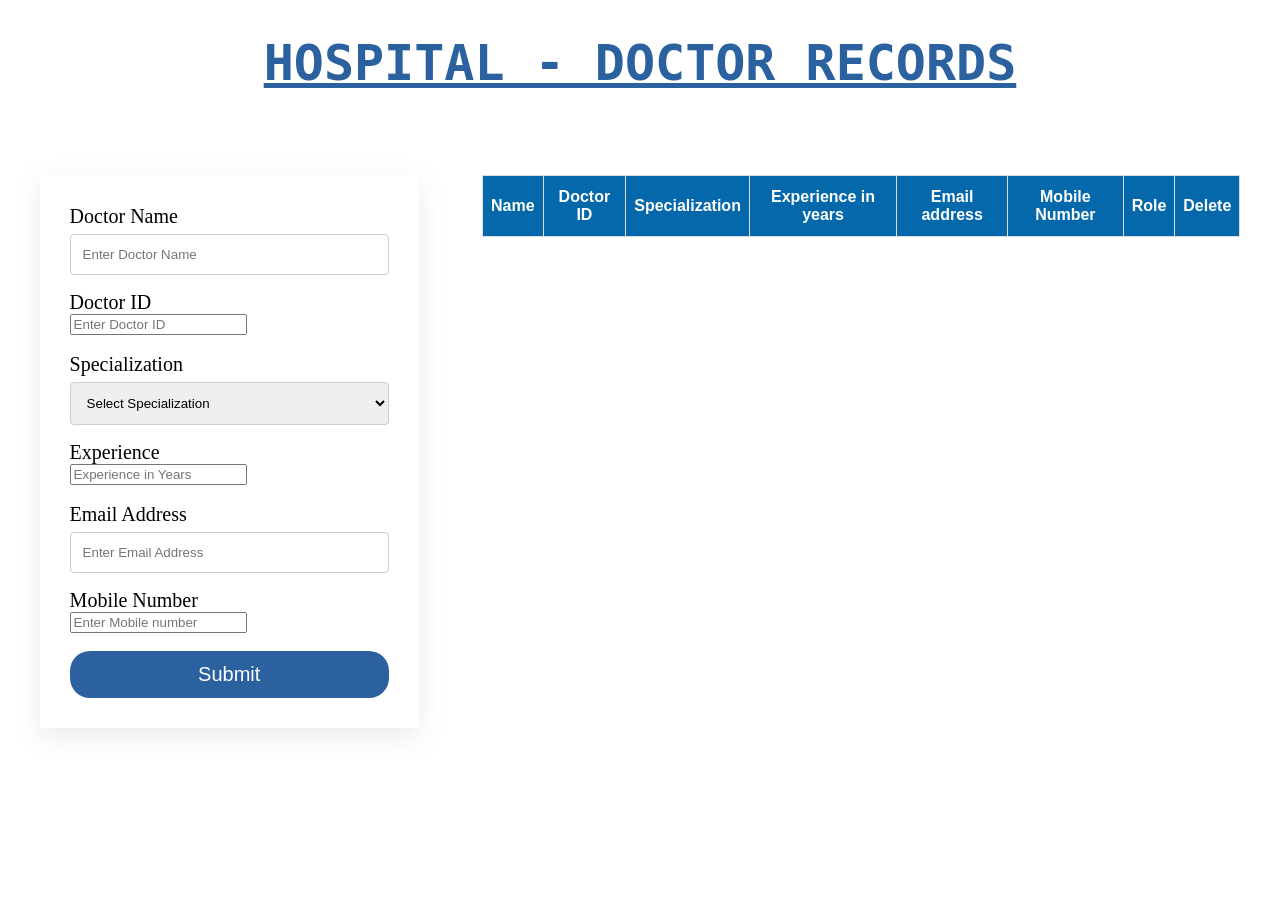
<file: h_managment/index.html>
<!DOCTYPE html>
<html lang="en">
  <head>
    <meta charset="UTF-8" />
    <meta http-equiv="X-UA-Compatible" content="IE=edge" />
    <meta name="viewport" content="width=device-width, initial-scale=1.0" />
    <title>Hospital app</title>
    <link rel="stylesheet" href="index.css" />
  </head>
  <body>
    <!-- Dont make any changes here -->
    <h1>Hospital - Doctor Records</h1>

    <div>
      <!-- ***** We are using form here  ****  -->
      <form>
        <label for="">Doctor Name</label><br />
        <input id="name" type="text" placeholder="Enter Doctor Name" /><br />
        <label for="">Doctor ID</label><br />
        <input
          id="docID"
          type="number"
          placeholder="Enter Doctor ID"
        /><br />
        <br>
        <label for="">Specialization </label><br />
        <select id="dept">
          <option value="">Select Specialization</option>
          <option value="Dermatologist">Dermatologist</option>
          <option value="ENT">ENT</option>
          <option value="Dentist">Dentist</option>
          <option value="COVID">COVID</option>
          <option value="Gynecologist">Gynecologist</option></select
        ><br />
        <label for="">Experience </label><br />
        <input id="exp" type="number" placeholder="Experience in Years" /><br />
        <br>
        <label for="">Email Address </label><br />
        <input type="text" id="email" placeholder="Enter Email Address" /><br />
        <label for="">Mobile Number </label><br />
        <input id="mbl" type="number" placeholder="Enter Mobile number" /><br />
        <br>
        <input type="submit" />
      </form>
      <table>
        <!-- Dont change order of columns -->
        <thead>
          <tr>
            <th>Name</th>
            <th>Doctor ID</th>
            <th>Specialization</th>
            <th>Experience in years</th>
            <th>Email address</th>
            <th>Mobile Number</th>
            <th>Role</th>
            <th>Delete</th>
          </tr>
        </thead>
        <tbody>
          <!-- ******* Append your output here ********* -->
        </tbody>
      </table>
    </div>
  </body>
</html>

<script src="index.js"></script>
</file>
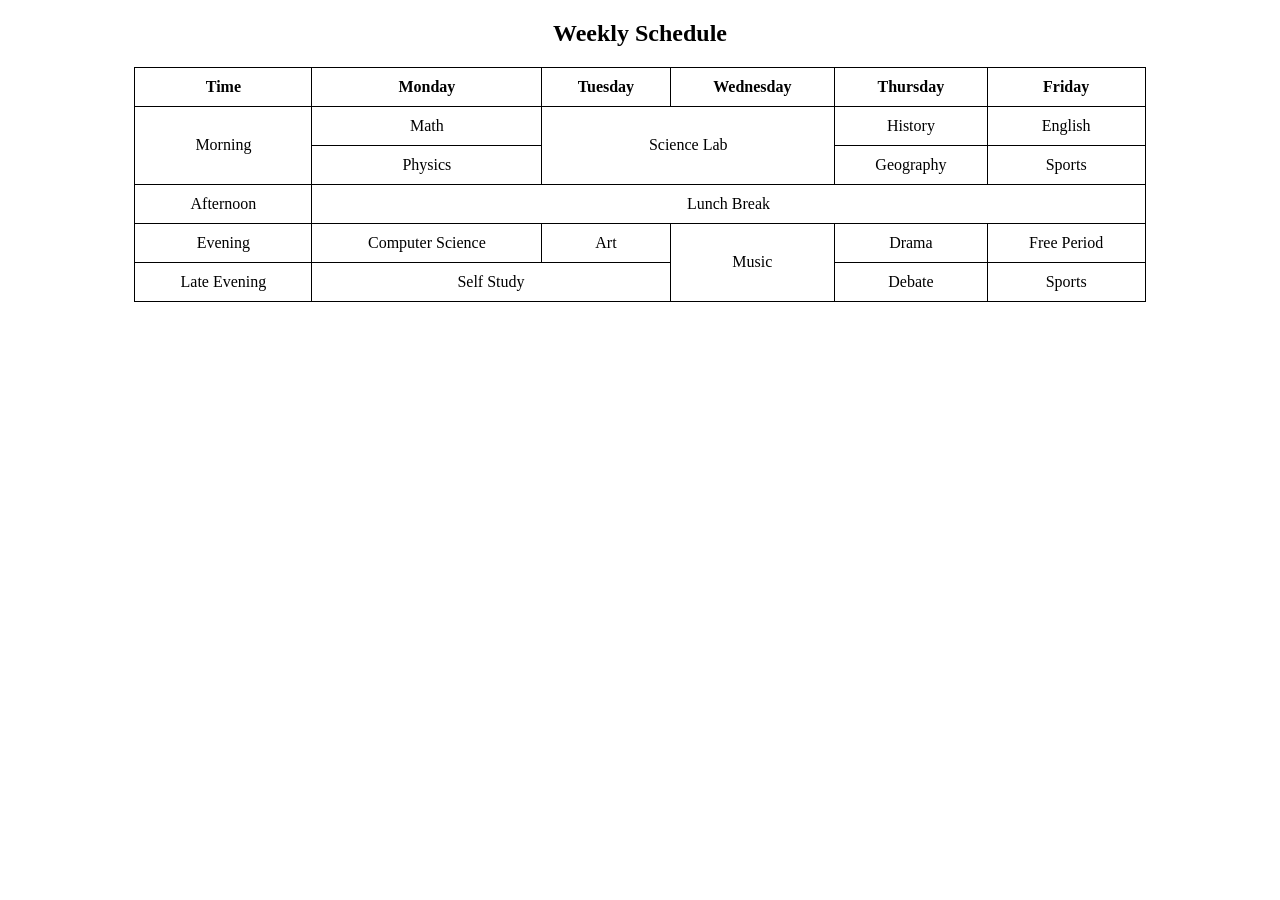
<file: Day 1 Assignments/D1.assign1.html>
<!DOCTYPE html>
<html lang="en">
<head>
<meta charset="UTF-8">
<meta name="viewport" content="width=device-width, initial-scale=1.0">
<title>Weekly Schedule</title>

<style>
    table{
        border-collapse: collapse;
        margin: 20px auto;
        width: 80%;
    }

    th, td{
        border: 1px solid black;
        padding: 10px;
        text-align: center;
    }

    h2{
        text-align: center;
    }
</style>
</head>
<body>

<h2>Weekly Schedule</h2>

<table>
    <tr>
        <th>Time</th>
        <th>Monday</th>
        <th>Tuesday</th>
        <th>Wednesday</th>
        <th>Thursday</th>
        <th>Friday</th>
    </tr>

    <tr>
        <td rowspan="2">Morning</td>
        <td>Math</td>
        <td rowspan="2" colspan="2">Science Lab</td>
        <td>History</td>
        <td>English</td>
    </tr>

    <tr>
        <td>Physics</td>
        <td>Geography</td>
        <td>Sports</td>
    </tr>

    <tr>
        <td>Afternoon</td>
        <td colspan="5">Lunch Break</td>
    </tr>

    <tr>
        <td>Evening</td>
        <td>Computer Science</td>
        <td>Art</td>
        <td rowspan="2">Music</td>
        <td>Drama</td>
        <td>Free Period</td>
    </tr>

    <tr>
        <td>Late Evening</td>
        <td colspan="2">Self Study</td>
        <td>Debate</td>
        <td>Sports</td>
    </tr>
</table>

</body>
</html>
</file>
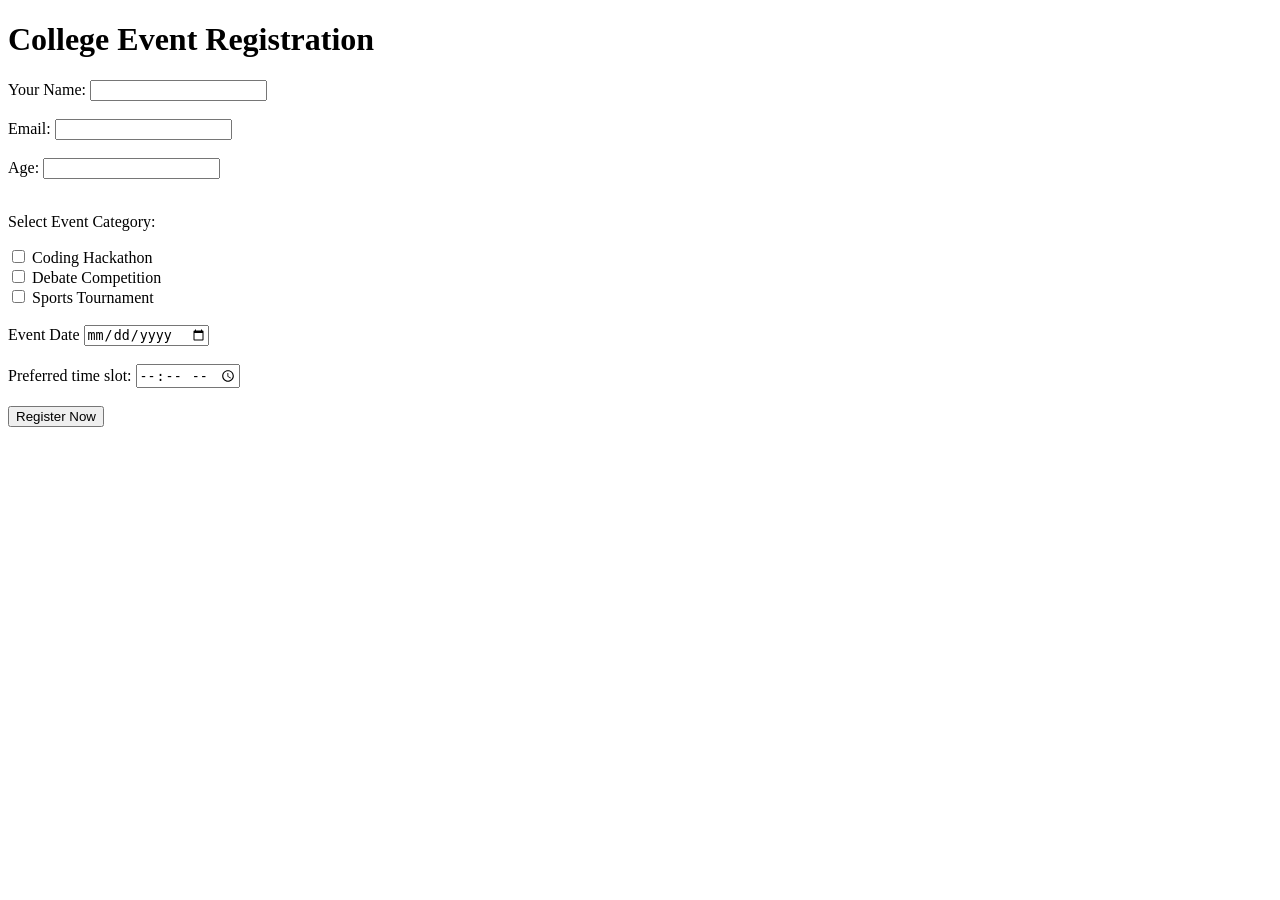
<file: Day 1 Assignments/D1.assign2.html>
<!DOCTYPE html>
<html lang="en">
<head>
    <meta charset="UTF-8">
    <meta name="viewport" content="width=device-width, initial-scale=1.0">
    <title>College event registration</title>
</head>
<body>
    <h1>College Event Registration</h1>
    <form action="">
        <label for="name">Your Name:</label>
        <input type="text" id="name"><br><br>
        <label for="mail">Email:</label>
        <input type="email" id="mail"><br><br>
        <label for="age">Age:</label>
        <input type="number" id="age"><br><br>
        <p>Select Event Category:</p>
        <input type="checkbox" id="code">
        <label for="code">Coding Hackathon</label><br>
        <input type="checkbox" id="debate">
        <label for="debate">Debate Competition</label><br>
        <input type="checkbox" id="sport">
        <label for="sport"> Sports Tournament</label><br><br>
        <label for="date">Event Date</label>
        <input type="date" id="date"><br><br>
        <label for="slot">Preferred time slot:</label>
        <input type="time"><br><br>
        <button type="submit">Register Now</button>
    </form>
</body>
</html>
</file>
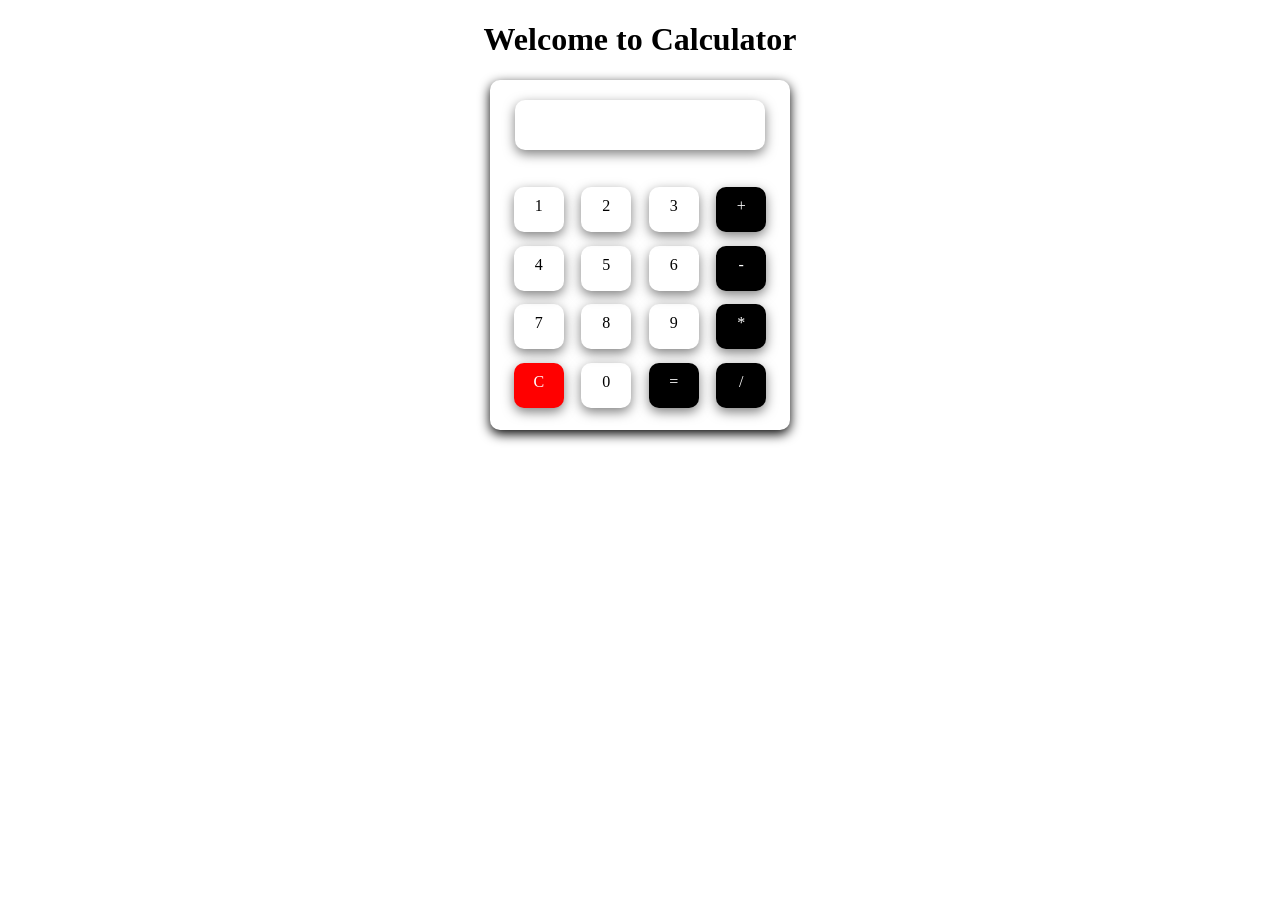
<file: Day 3 Assignment/D3.assign1.html>
<!DOCTYPE html>
<html lang="en">
<head>
    <meta charset="UTF-8">
    <meta name="viewport" content="width=device-width, initial-scale=1.0">
    <title>calculator</title>
</head>
<style>
    .cont{
        display: grid;
        box-shadow: 0 4px 12px rgba(0, 0, 0, 1);
        margin: auto;
        width: 300px;
        border-radius: 10px;
        height: 350px;
    }
    #input{
        display: grid;
        grid-template-columns: repeat(1,1fr);
        width:250px;
    }

    #keyboard{
        display: grid;
        grid-template-columns:repeat(4,1fr);
        padding: 20px;
        gap: 10px;
    }
    #input{
        box-shadow: 0 4px 12px rgba(0, 0, 0, 0.5);
        height: 50px;
        margin: auto;
        border-radius: 10px;
        margin-top: 20px;
    }
    #keyboard>div{
        box-shadow: 0 4px 12px rgba(0, 0, 0, 0.5);
        text-align: center;
        width: 30px;
        height: 25px;
        margin: auto;
        padding: 10px;
        border-radius: 10px;
    }
    #keyboard>div:hover{
        background-color: rgb(150, 150, 150);
        cursor: pointer;
    }
    #sign{
        background-color: black;
        color: white;
    }
    #Cut{
        background-color: red;
        color: white;
    }
</style>
<body>
    <h1 style="text-align: center;">Welcome to Calculator</h1>
    <div class="cont">
        <div id="input">
            <div id="one"> </div>
        </div>
        <div id="keyboard">
            <div>1</div>
            <div>2</div>
            <div>3</div>
            <div id="sign">+</div>
            <div>4</div>
            <div>5</div>
            <div>6</div>
            <div id="sign">-</div>
            <div>7</div>
            <div>8</div>
            <div>9</div>
            <div id="sign">*</div>
            <div id="Cut">C</div>
            <div>0</div>
            <div id="sign">=</div>
            <div id="sign">/</div>
        </div>
    </div>
</body>
</html>
</file>
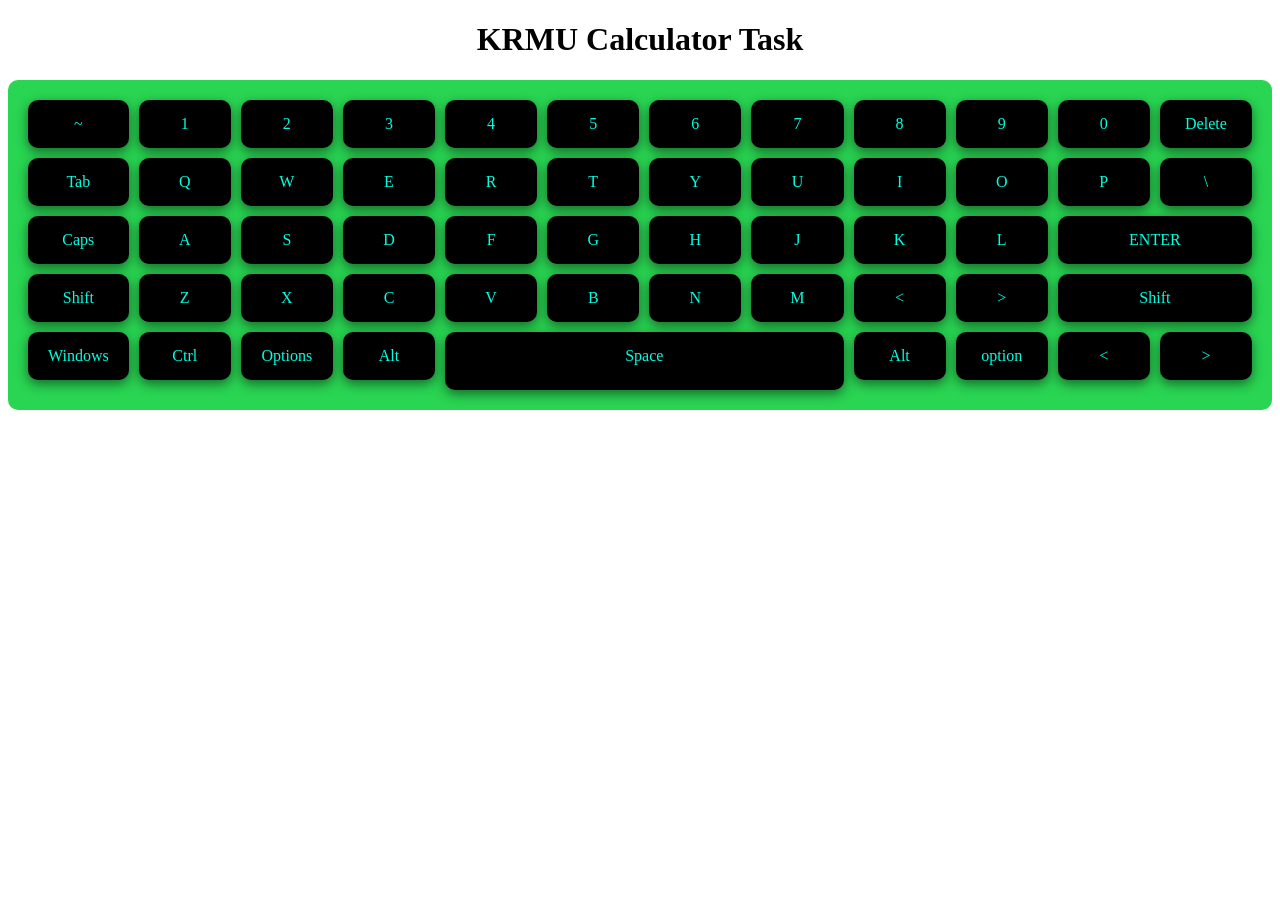
<file: Day 3 Assignment/D3.assign2.html>
<!DOCTYPE html>
<html lang="en">
<head>
    <meta charset="UTF-8">
    <meta name="viewport" content="width=device-width, initial-scale=1.0">
    <title>Keyboard</title>
</head>
<style>
    h1{
        text-align: center;
    }
    .cont{
        display: grid;
        grid-template-columns: repeat(12,1fr);
        gap: 10px;
        background-color: rgb(41, 213, 82);
        padding: 20px;
        border-radius: 10px;
    }
    .cont>div{
        background-color: black ;
        color: rgb(0, 255, 225);
        text-align: center;
        box-shadow: 0 4px 12px rgba(0, 0, 0, 0.5);
        border-radius: 10px;
        padding: 15px 20px;
    }
    #enter{
        grid-area: 3/11/4/13;
    }
    #shift{
        grid-area: 4/11/5/13;
    }
    #space{
        grid-area: 5/5/7/9;
    }
</style>
<body>
    <h1>KRMU Calculator Task</h1>
    <div class="cont">
        <div>~</div>
        <div>1</div>
        <div>2</div>
        <div>3</div>
        <div>4</div>
        <div>5</div>
        <div>6</div>
        <div>7</div>
        <div>8</div>
        <div>9</div>
        <div>0</div>
        <div>Delete</div>
        <div>Tab</div>
        <div>Q</div>
        <div>W</div>
        <div>E</div>
        <div>R</div>
        <div>T</div>
        <div>Y</div>
        <div>U</div>
        <div>I</div>
        <div>O</div>
        <div>P</div>
        <div>\</div>
        <div>Caps</div>
        <div>A</div>
        <div>S</div>
        <div>D</div>
        <div>F</div>
        <div>G</div>
        <div>H</div>
        <div>J</div>
        <div>K</div>
        <div>L</div>
        <div id="enter">ENTER</div>
        <div>Shift</div>
        <div>Z</div>
        <div>X</div>
        <div>C</div>
        <div>V</div>
        <div>B</div>
        <div>N</div>
        <div>M</div>
        <div><</div>
        <div>></div>
        <div id="shift">Shift</div>
        <div>Windows</div>
        <div>Ctrl</div>
        <div>Options</div>
        <div>Alt</div>
        <div id="space">Space</div>
        <div>Alt</div>
        <div>option</div>
        <div><</div>
        <div>></div>
    </div>
</body>
</html>
</file>
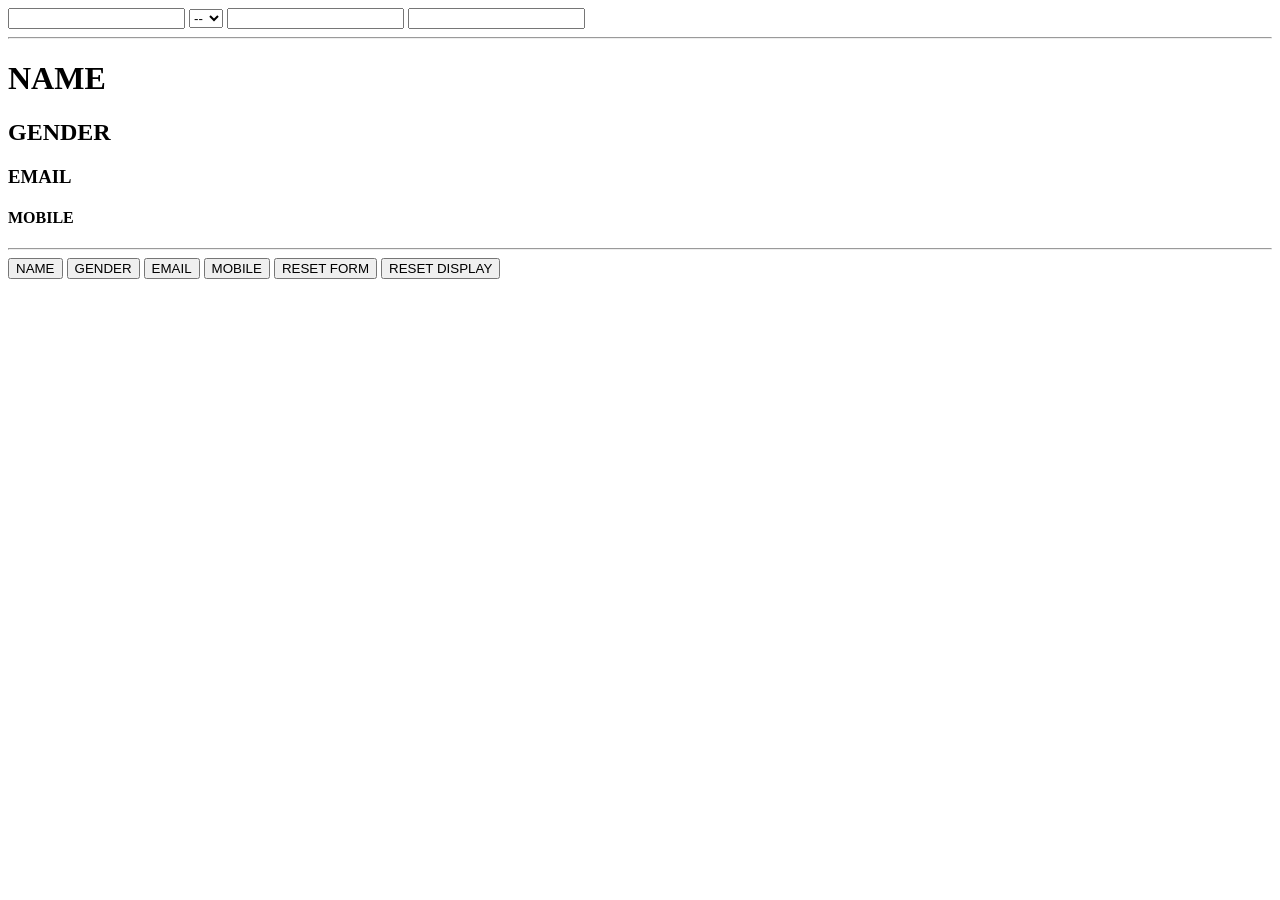
<file: Day 6 Assignment/D6.assign1.html>
<!DOCTYPE html>
<html>
<head>
	<title>Registration</title>
</head>
<body>
	<input type="text" name="name" id="name">
	<select id="gender">
		<option value="">--</option>
		<option value="male">M</option>
		<option value="female">F</option>
	</select>
	<input type="text" name="email" id="email">
	<input type="text" name="mobile" id="mobile">
	<hr>
	<h1 id="dName">NAME</h1>
	<h2 id="dGender">GENDER</h2>
	<h3 id="dEmail">EMAIL</h3>
	<h4 id="dMobile">MOBILE</h4>
	<hr>
	<button onclick="showName()">NAME</button>
	<button onclick="showGender()">GENDER</button>
	<button onclick="showEmail()">EMAIL</button>
	<button onclick="showMobile()">MOBILE</button>
	<button onclick="resetForm()">RESET FORM</button>
	<button onclick="resetDisplay()">RESET DISPLAY</button>
	<script type="text/javascript">
        const name = document.getElementById("name")
		const name1=document.getElementById("dName")
        const gender = document.getElementById("gender")
        const gen = document.getElementById("dGender")
        const mail = document.getElementById("email")
        const gmail = document.getElementById("dEmail")
        const phone = document.getElementById("mobile")
        const mobile = document.getElementById("dMobile")
		function showName() {
            const data1=name.value
            name1.innerText = data1
		}

		function showGender() {
            const data2 = gender.value
            gen.innerText = data2
		}

		function showEmail() {
            const data3 = mail.value
            gmail.innerText = data3
		}

		function showMobile() {
            const data4 = phone.value
            mobile.innerText = data4
		}

		function resetForm() {
			name1.innerText = " "
            gen.innerText = " "
            gmail.innerText = " "
            mobile.innerText = " "
		}

		function resetDisplay() {
            mobile.innerText = " Mobile"
            gmail.innerText = " Gmail"
            gen.innerText = "Gender "
			name1.innerText = "Name"
		}
	</script>
</body>
</html>
</file>
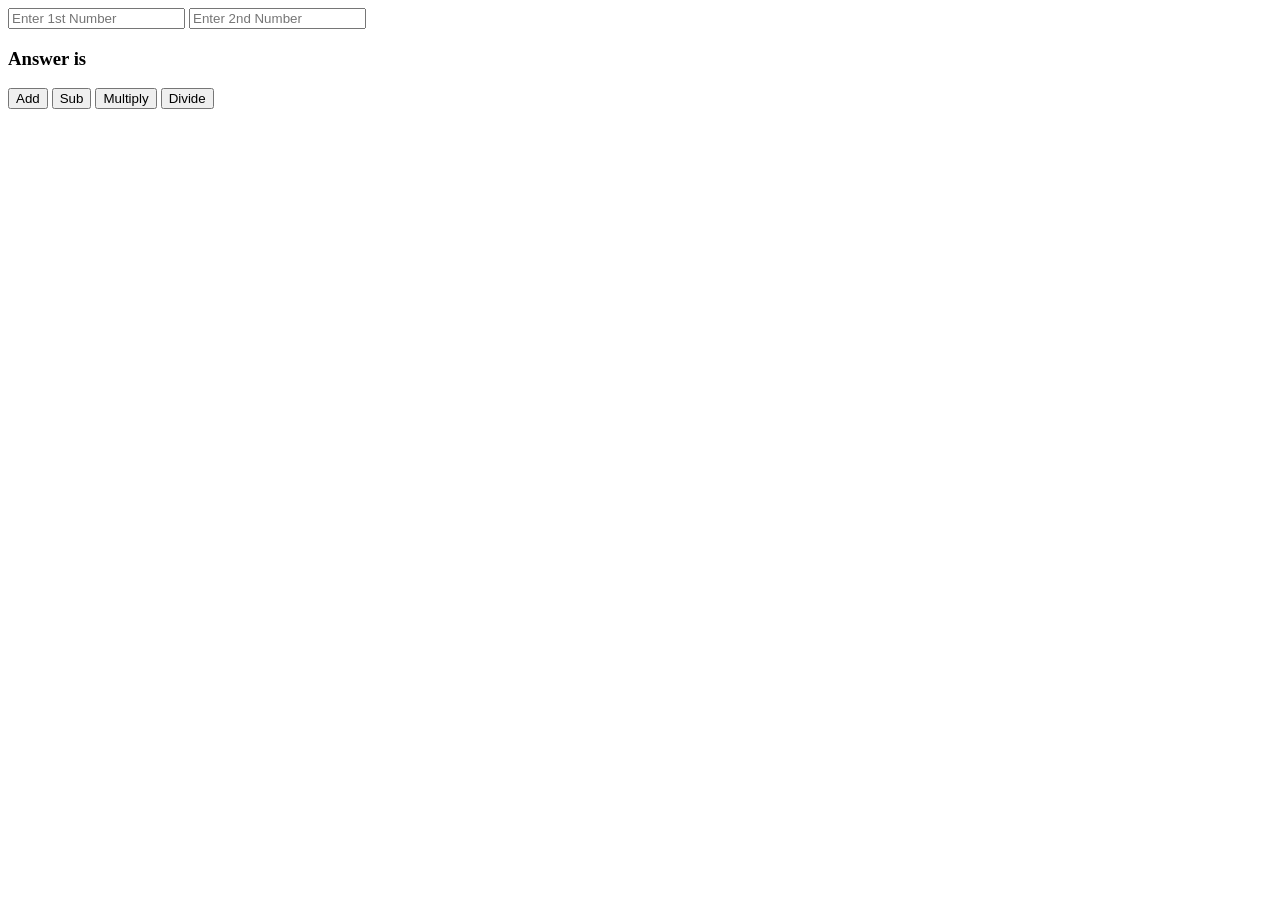
<file: Day 6 Assignment/D6.assign2.html>
<!DOCTYPE html>
<html lang="en">
<head>
    <meta charset="UTF-8">
    <meta name="viewport" content="width=device-width, initial-scale=1.0">
    <title>Calculator</title>
</head>
<body>
    <input placeholder="Enter 1st Number" type="Number" id="one">
    <input placeholder="Enter 2nd Number" type="Number" id="two">
    <h3 id="ans">Answer is</h3>
    <button onclick="Addition()" id="Add">Add</button>
    <button onclick="subtraction()" id="sub">Sub</button>
    <button onclick="multiplication()" id="multiply">Multiply</button>
    <button onclick="division()" id="divide">Divide</button>
    <script>
        const one = document.getElementById("one")
        const two = document.getElementById("two")
        const ans = document.getElementById("ans")
        const data1 = one.value
        const data2 = two.value
       function Addition() {
        ans.innerText = Number(one.value) + Number(two.value);
        }
        function subtraction() {
            ans.innerText = Number(one.value) - Number(two.value);
        }
        function multiplication() {
          ans.innerText = Number(one.value) * Number(two.value);
        }
        function division() {
         ans.innerText = Number(one.value) / Number(two.value);
        }
    </script>
</body>
</html>
</file>
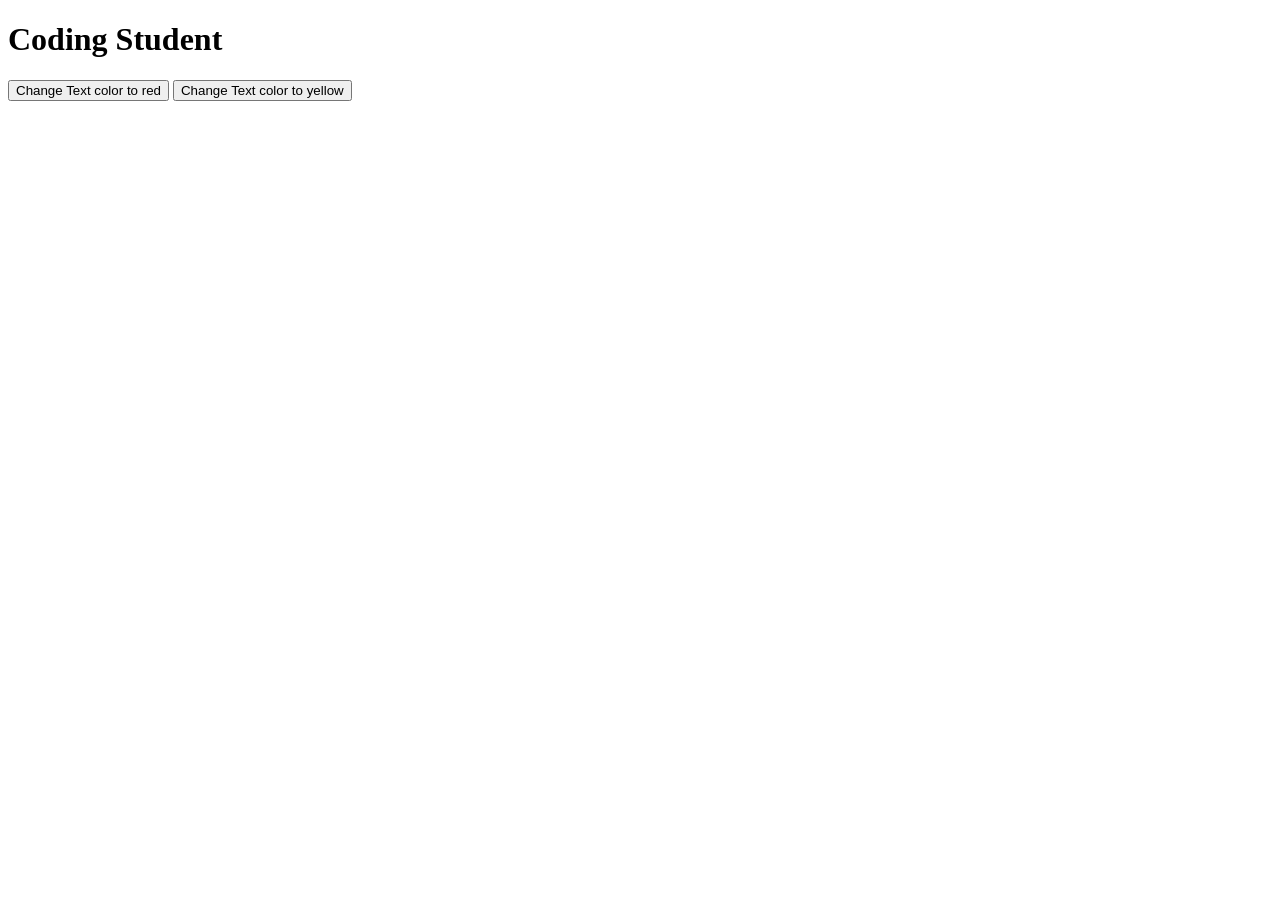
<file: Day 6 Assignment/D6.assign3.html>
<!DOCTYPE html>
<html lang="en">
  <head>
    <meta charset="UTF-8" />
    <meta http-equiv="X-UA-Compatible" content="IE=edge" />
    <meta name="viewport" content="width=device-width, initial-scale=1.0" />
    <title>Document</title>
  </head>
  <body>
    <h1 id="heading">Coding Student</h1>
    <button onClick="changeRed()">Change Text color to red</button>
    <button onClick="changeYellow()">Change Text color to yellow</button>
  </body>
</html>

<script>
    const head = document.getElementById("heading")
  function changeRed(){
    head.style.color="red"
  }

  function changeYellow(){
    head.style.color="yellow"
  }
</script>
</file>
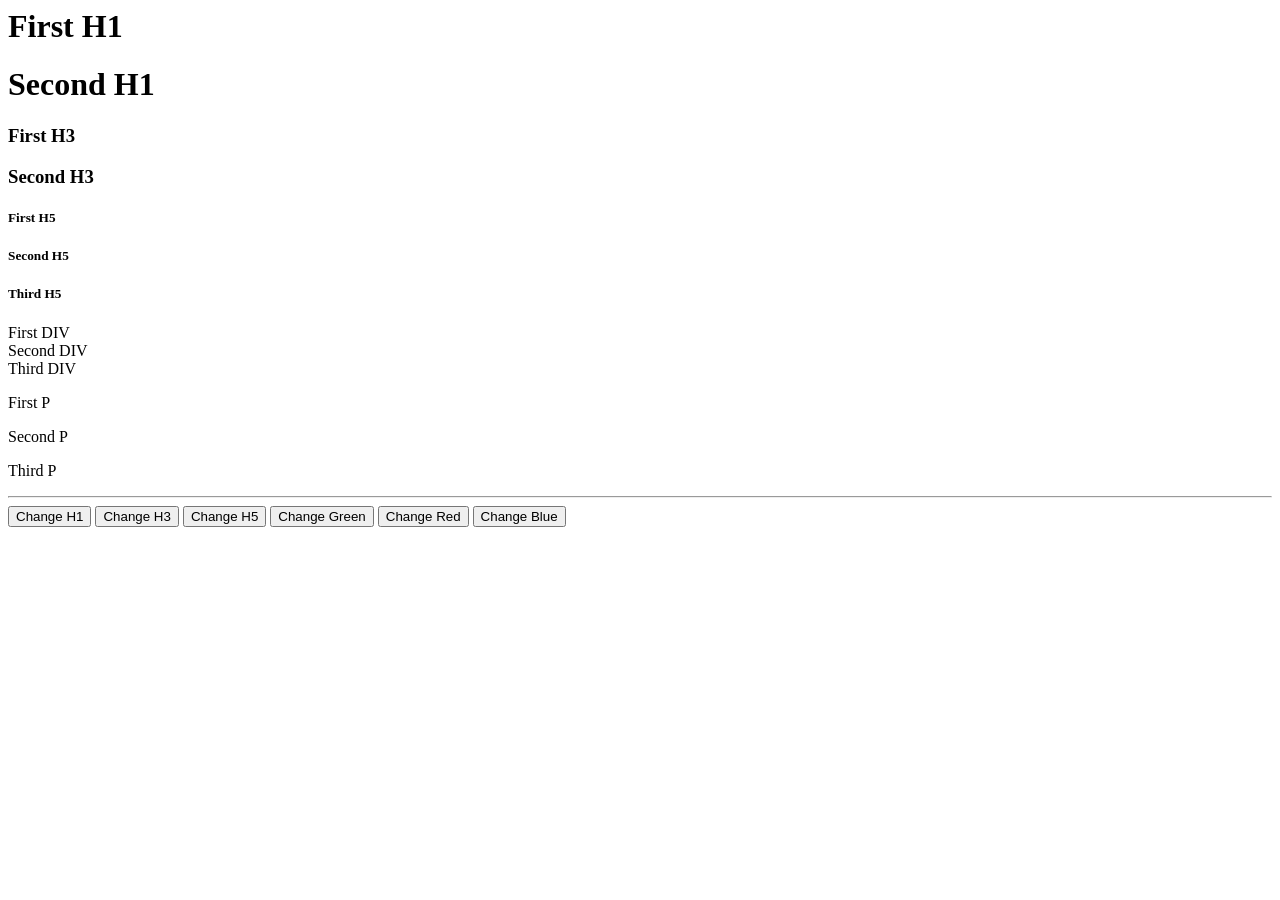
<file: Day 6 Assignment/D6.assign4.html>
<html>
  <head>
    <title>Practise Selectors</title>
  </head>
  <body>
    <h1>First H1</h1>
    <h1>Second H1</h1>
    <h3>First H3</h3>
    <h3>Second H3</h3>
    <h5>First H5</h5>
    <h5>Second H5</h5>
    <h5>Third H5</h5>
    <div class="green">First DIV</div>
    <div class="red">Second DIV</div>
    <div class="blue">Third DIV</div>
    <p class="green">First P</p>
    <p class="red">Second P</p>
    <p class="blue">Third P</p>
    <hr />
    <button onClick="changeH1()">Change H1</button>
    <button onClick="changeH3()">Change H3</button>
    <button onClick="changeH5()">Change H5</button>
    <button onClick="changeGreen()">Change Green</button>
    <button onClick="changeRed()">Change Red</button>
    <button onClick="changeBlue()">Change Blue</button>
    <script>
      function changeH1() {
        // the colour of first <h1> should turn to red
        const head = document.querySelector("h1")
        head.style.color = "red"
      }

    function changeH3() {
        // the colour of all <h3> should turn to green
        const h3 = document.querySelectorAll("h3")
        h3.forEach(item => item.style.color = "green");
    }

      function changeH5() {
        // the colour of all <h5> should turn to blue
            const h5 = document.querySelectorAll("h5")
            h5.forEach(item => item.style.color = "blue");
      }

      function changeGreen() {
        // all the elements with the class green should change to green
            const clas = document.querySelectorAll(".green")
            clas.forEach(item => item.style.color = "green");
      }

      function changeRed() {
        // all the elements with the class red should change to red
            const re = document.querySelectorAll(".red")
            re.forEach(item => item.style.color = "red");
      }

      function changeBlue() {
        // all the elements with the class blue should change to blue
            const bl = document.querySelectorAll(".blue")
            bl.forEach(item => item.style.color = "blue");
      }
    </script>
  </body>
</html>
</file>
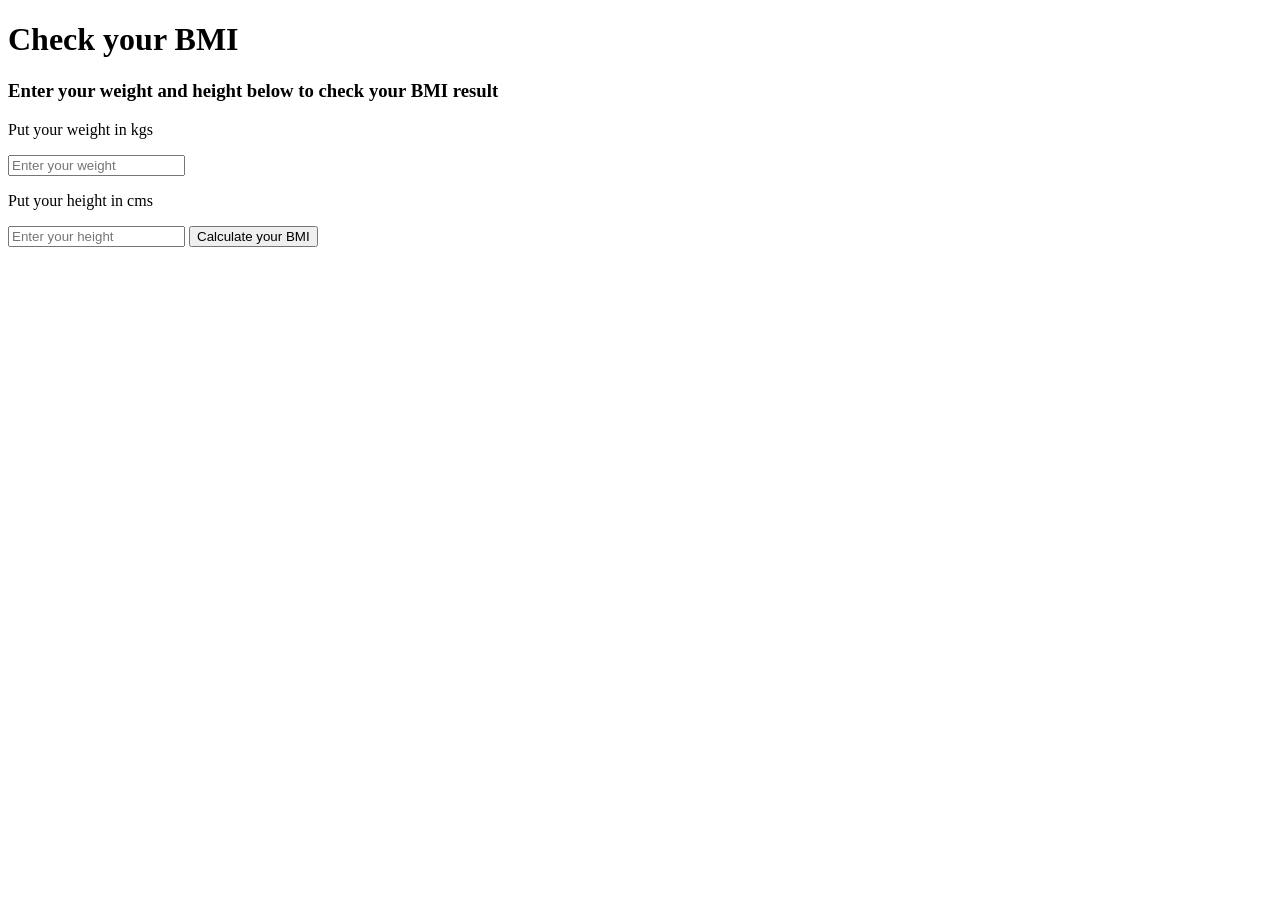
<file: Day 6 Assignment/D6.assign5.html>
<!DOCTYPE html>
<html lang="en">
<head>
    <meta charset="UTF-8">
    <meta name="viewport" content="width=device-width, initial-scale=1.0">
    <title>BMI Calculator</title>
</head>
<body>
    <h1>Check your BMI</h1>
    <h3>Enter your weight and height below to check your BMI result</h3>

    <p>Put your weight in kgs</p>
    <input type="number" id="weigh" placeholder="Enter your weight">

    <p>Put your height in cms</p>
    <input type="number" id="heigh" placeholder="Enter your height">

    <button id="bm">Calculate your BMI</button>

    <p id="result"></p>

    <script>
        const weigh = document.querySelector("#weigh");
        const heigh = document.querySelector("#heigh");
        const result = document.querySelector("#result");

        document.querySelector("#bm").addEventListener("click", getbmi);

        function getbmi() {
            let weight = Number(weigh.value);
            let height = Number(heigh.value) / 100;

            let BMI = weight / (height * height);
            let condition = "";

            if (BMI <= 18.4) {
                condition = "Underweight";
            }
            else if (BMI <= 24.9) {
                condition = "Normal Weight";
            }
            else if (BMI <= 29.9) {
                condition = "Overweight";
            }
            else if (BMI >= 30){
                condition = "Obese";
            }

            result.textContent =
                `Your BMI is ${BMI.toFixed(2)} which means you are ${condition}`;
        }
    </script>
</body>
</html>
</file>
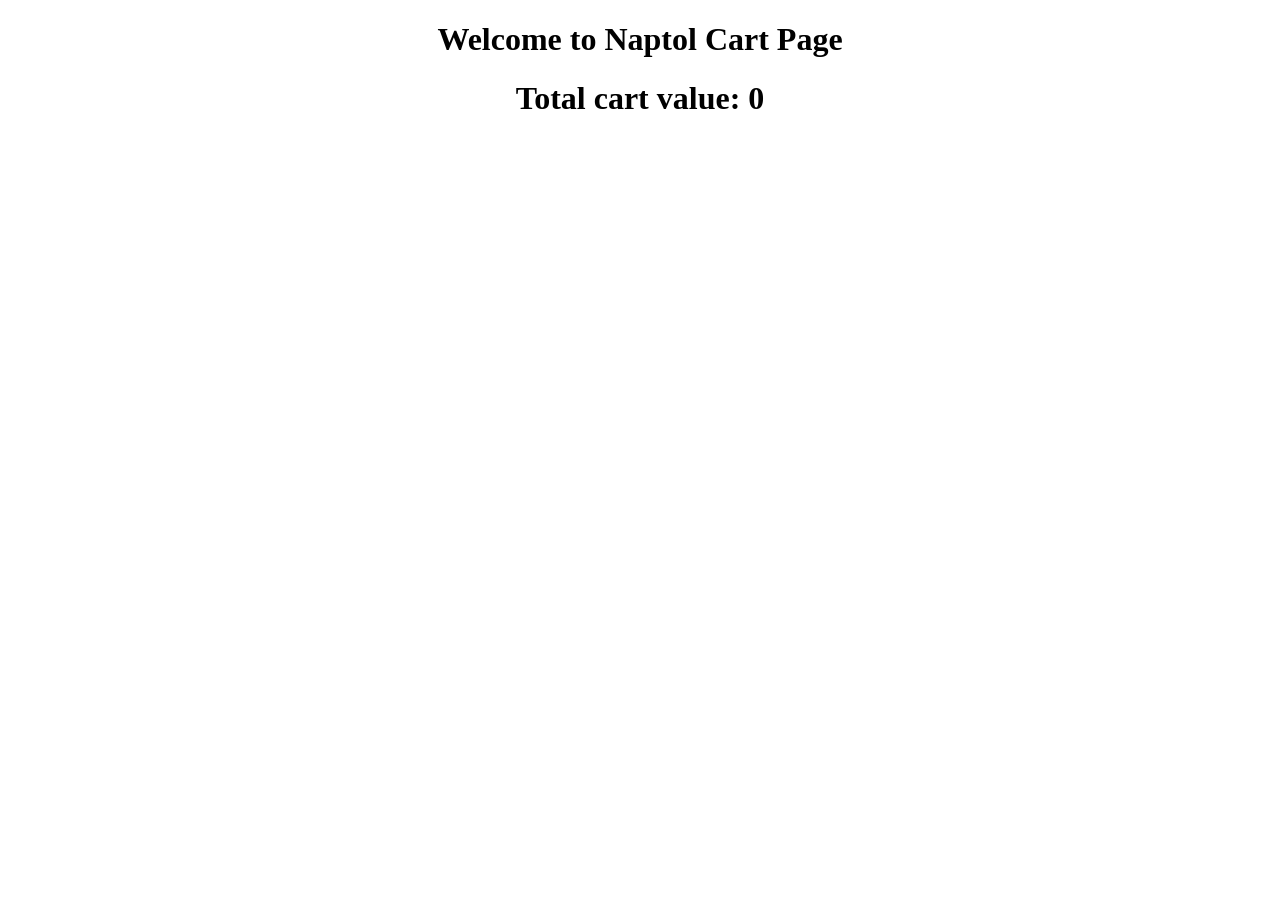
<file: Ecommerce/cart.html>
<!DOCTYPE html>
<html lang="en">

<head>
    <meta charset="UTF-8">
    <meta name="viewport" content="width=device-width, initial-scale=1.0">
    <title>Naptol</title>

    <style>
        * {
            text-align: center;
        }

        #root {
            display: grid;
            grid-template-columns: repeat(4, 1fr);
            gap: 20px;
        }

        #root>div {
            /* border: 1px solid red; */
            box-shadow: rgba(0, 0, 0, 0.24) 0px 3px 8px;
            border-radius: 15px;
        }

        img {
            width: 100%;
            height: 350px;
        }

        button {
            padding: 10px 15px;
            border: none;
            background-color: rgb(44, 139, 179);
            color: rgb(32, 32, 33);
            font-size: 15px;
            margin: 10px;
        }

        button:hover {
            background-color: yellowgreen;
            cursor: pointer;
        }

        span {
            color: pink;
        }
    </style>
</head>

<body>
    <h1>Welcome to Naptol Cart Page</h1>

    <h1 id="total">Total cart value: </h1>

    <div id="root">
        <!-- All Product come here... -->
    </div>
</body>

</html>

<script>

    let cartArr = JSON.parse(localStorage.getItem("cart")) || [];

    displayCart(cartArr)

    const totalCartValue = cartArr.reduce((acc, el) => {
        return acc + el.price
    }, 0)

    console.log(totalCartValue);
    document.querySelector("#total").innerText = `Total cart value: ${totalCartValue} `


    function displayCart(arr) {

        document.querySelector("#root").innerText = ""
        arr.forEach((el, i) => {

            const box = document.createElement("div");

            const image = document.createElement("img");
            image.setAttribute("src", el.image);

            const title = document.createElement("h3");
            title.innerHTML = `<span>Title:</span> ${el.title}`

            const category = document.createElement("h3");
            category.innerText = `Category: ${el.category}`

            const description = document.createElement("p");
            description.innerText = `Description: ${el.description}`

            const price = document.createElement("button");
            price.innerText = `Price: ${el.price}`

            const rating = document.createElement("button");
            rating.innerText = `Rating: ${el.rating.rate}`

            const hrr = document.createElement("hr");

            const removebtn = document.createElement("button");
            removebtn.innerText = "Remove"

            removebtn.addEventListener("click", function () {
                cartArr.splice(i, 1)

                localStorage.setItem("cart", JSON.stringify(cartArr));
                alert("Product Removed from cart")
                displayCart(cartArr)
                const totalCartValue = cartArr.reduce((acc, el) => {
                    return acc + el.price
                }, 0)

                console.log(totalCartValue);
                document.querySelector("#total").innerText = `Total cart value: ${totalCartValue} `



            })

            box.append(image, title, category, description, price, rating, hrr, removebtn);

            document.querySelector("#root").append(box)
        })
    }
</script>
</file>
<file: h_managment/index.css>
div {
  display: flex;
  justify-content: space-around;
}
form {
  margin: 0 auto;
  margin-top: 50px;
  width: 30%;
  box-shadow: rgba(149, 157, 165, 0.2) 0px 8px 24px;
  padding: 30px;
}



label {
  font-size: 20px;
}

table {
  font-family: Arial, Helvetica, sans-serif;
  border-collapse: collapse;
  width: 60%;
  margin: auto;
  margin-top: 50px;
  text-align: center;
}

table td,
table th {
  border: 1px solid #ddd;
  padding: 8px;
  text-align: center;
}

table tr:nth-child(even) {
  background-color: #8caacf;
}

table tr:hover {
  background-color: #ddd;
}

table th {
  padding-top: 12px;
  padding-bottom: 12px;
  text-align: left;
  background-color: #0468aa;
  color: white;
  text-align: center;
}

* {
  box-sizing: border-box;
}

input[type="text"],
select,
textarea {
  width: 100%;
  padding: 12px;
  border: 1px solid #ccc;
  border-radius: 4px;
  box-sizing: border-box;
  margin-top: 6px;
  margin-bottom: 16px;
  resize: vertical;
}

input[type="submit"] {
  background-color: #2b619e;
  color: white;
  padding: 12px 20px;
  border: none;
  border-radius: 20px;
  cursor: pointer;
  width: 100%;
  font-size: 20px;
}

input[type="submit"]:hover {
  background-color: #3973b6;
}

h1 {
  text-align: center;
  font-size: 50px;
  text-transform: uppercase;
  font-family: monospace;
  color: #2b619e;
  text-decoration: underline;
}
</file>
